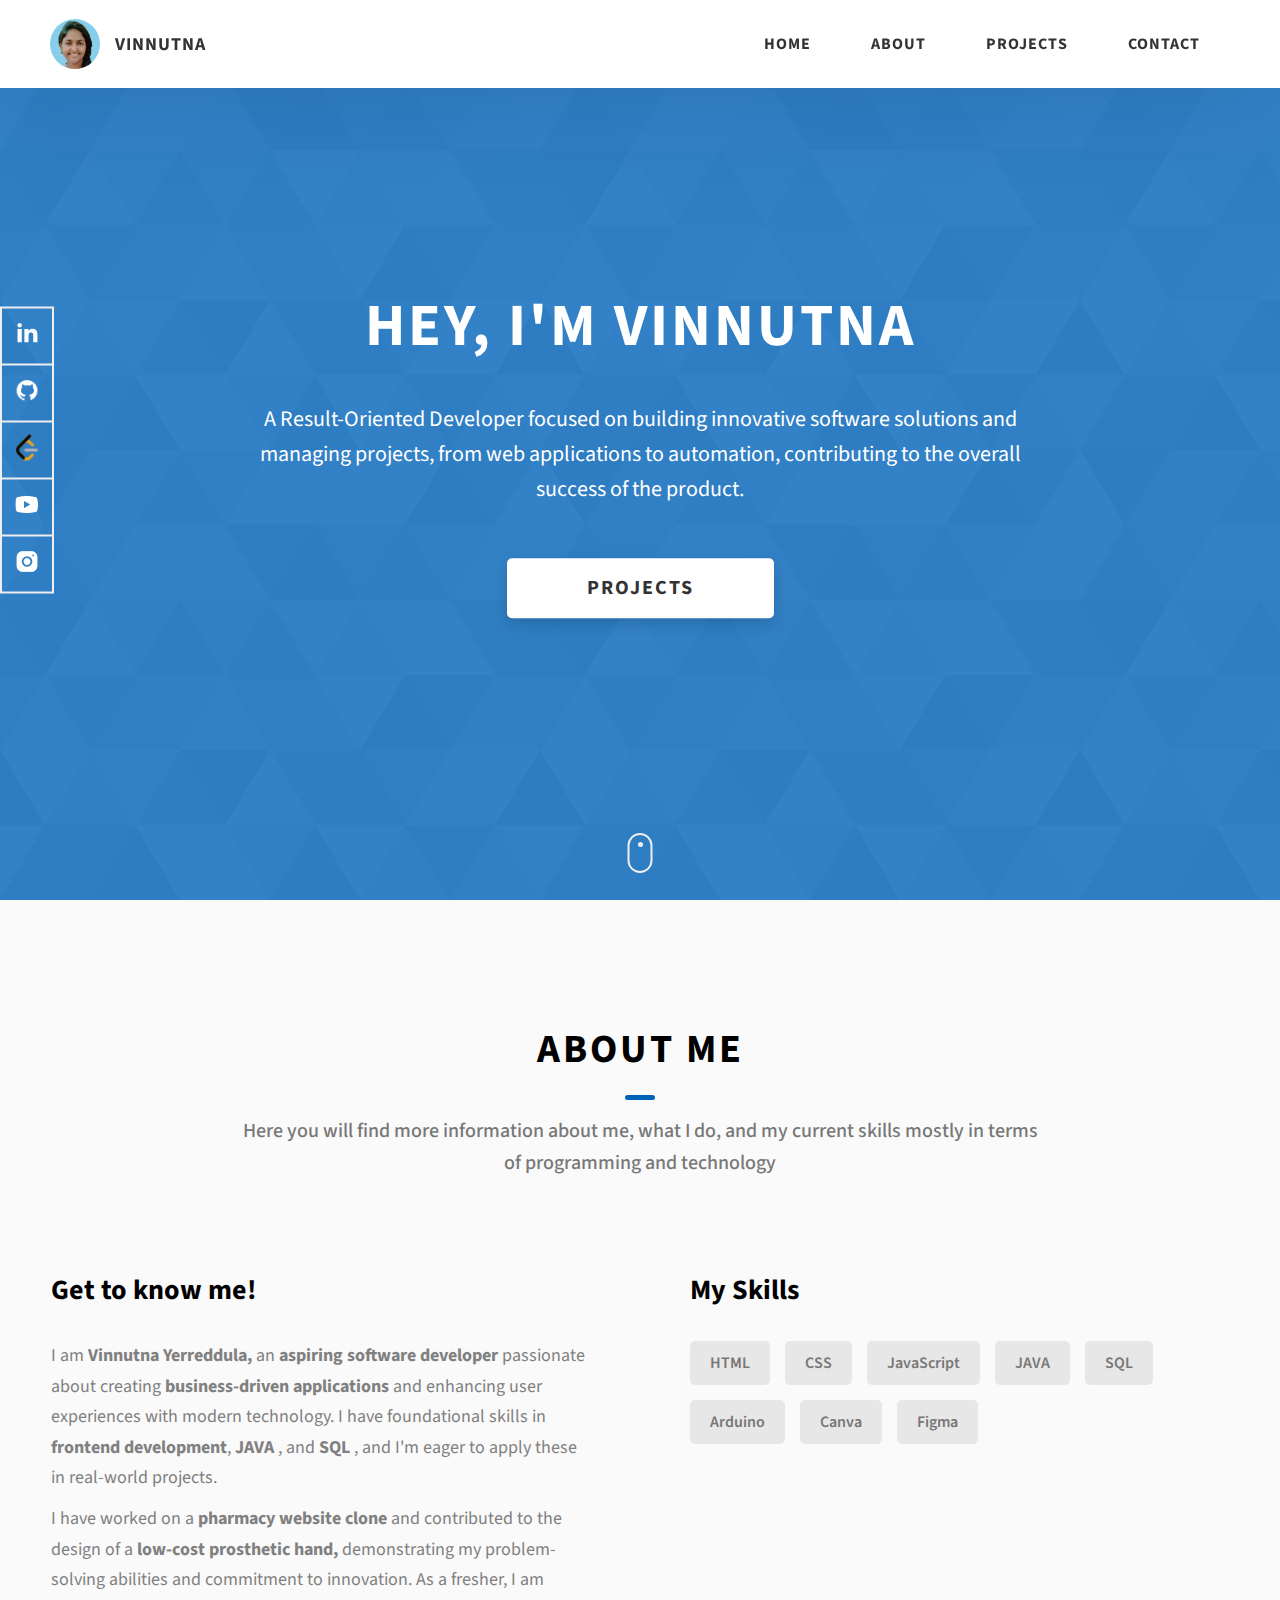
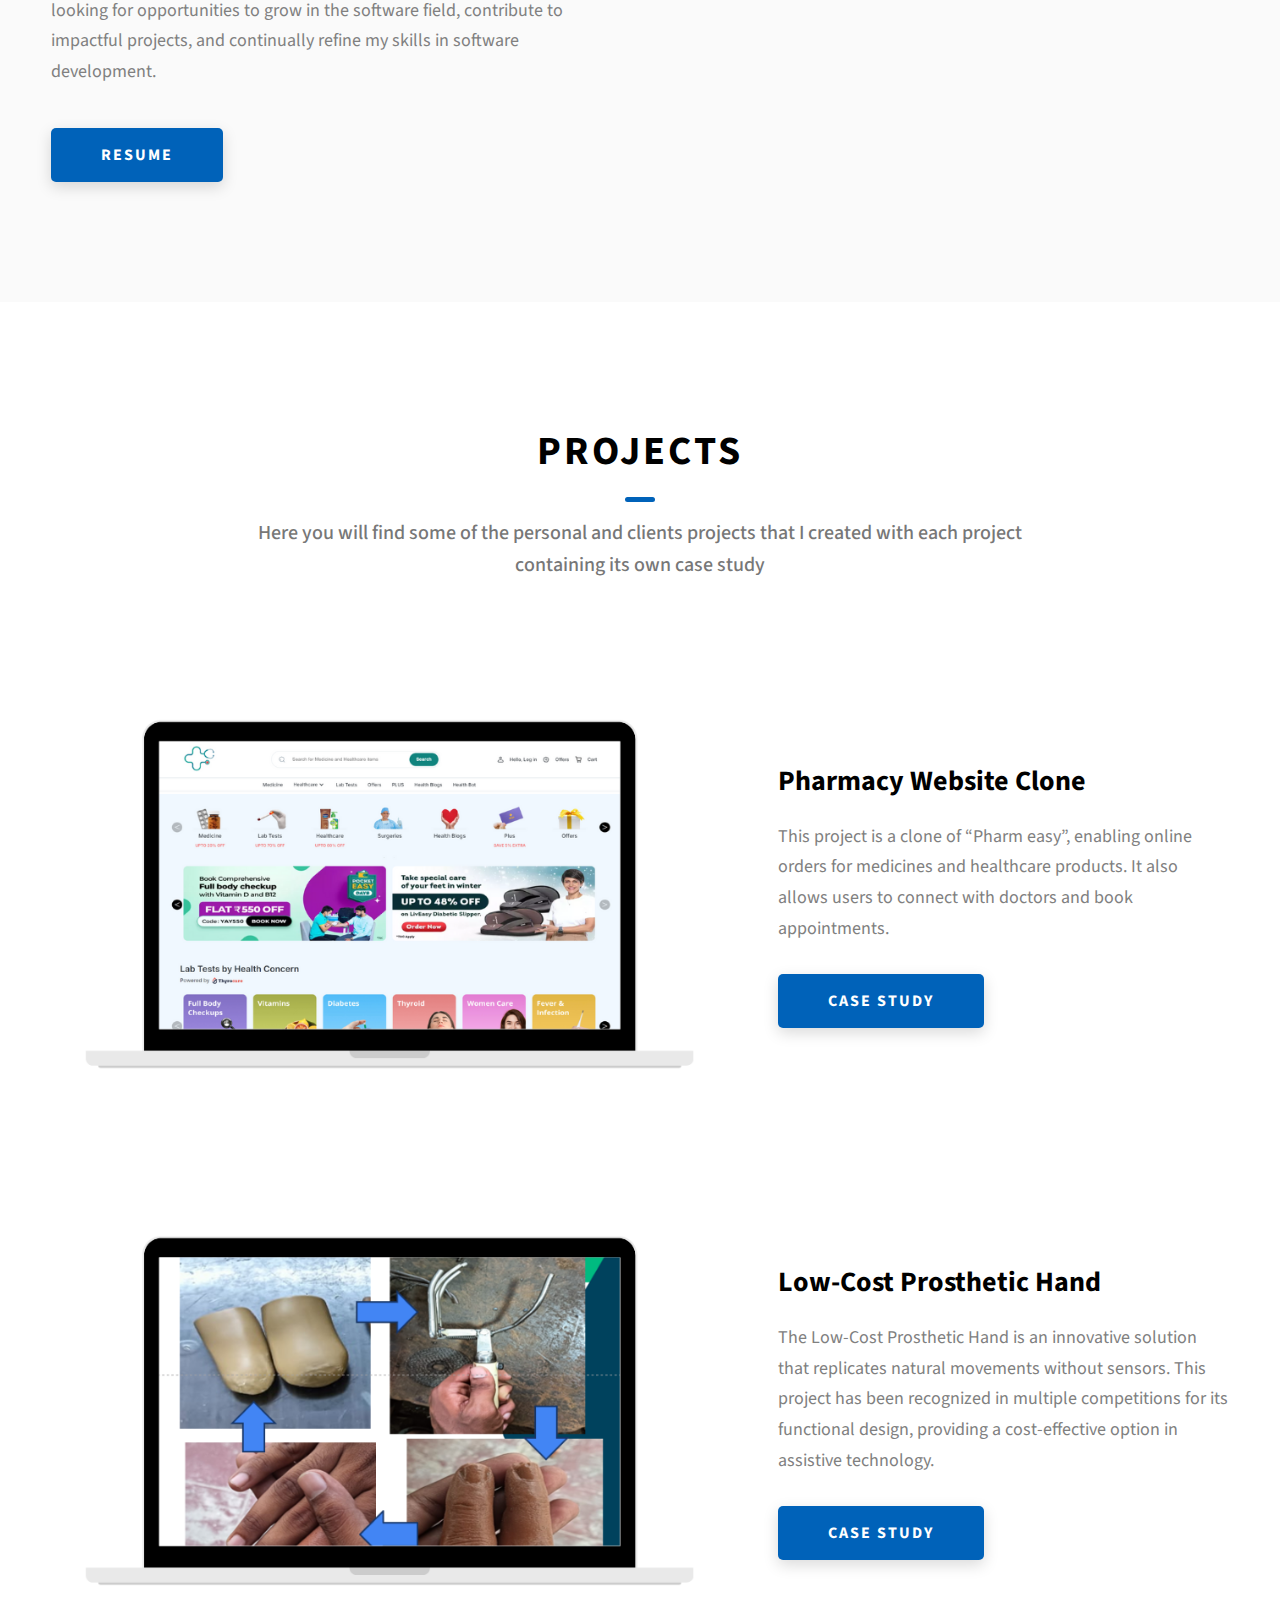
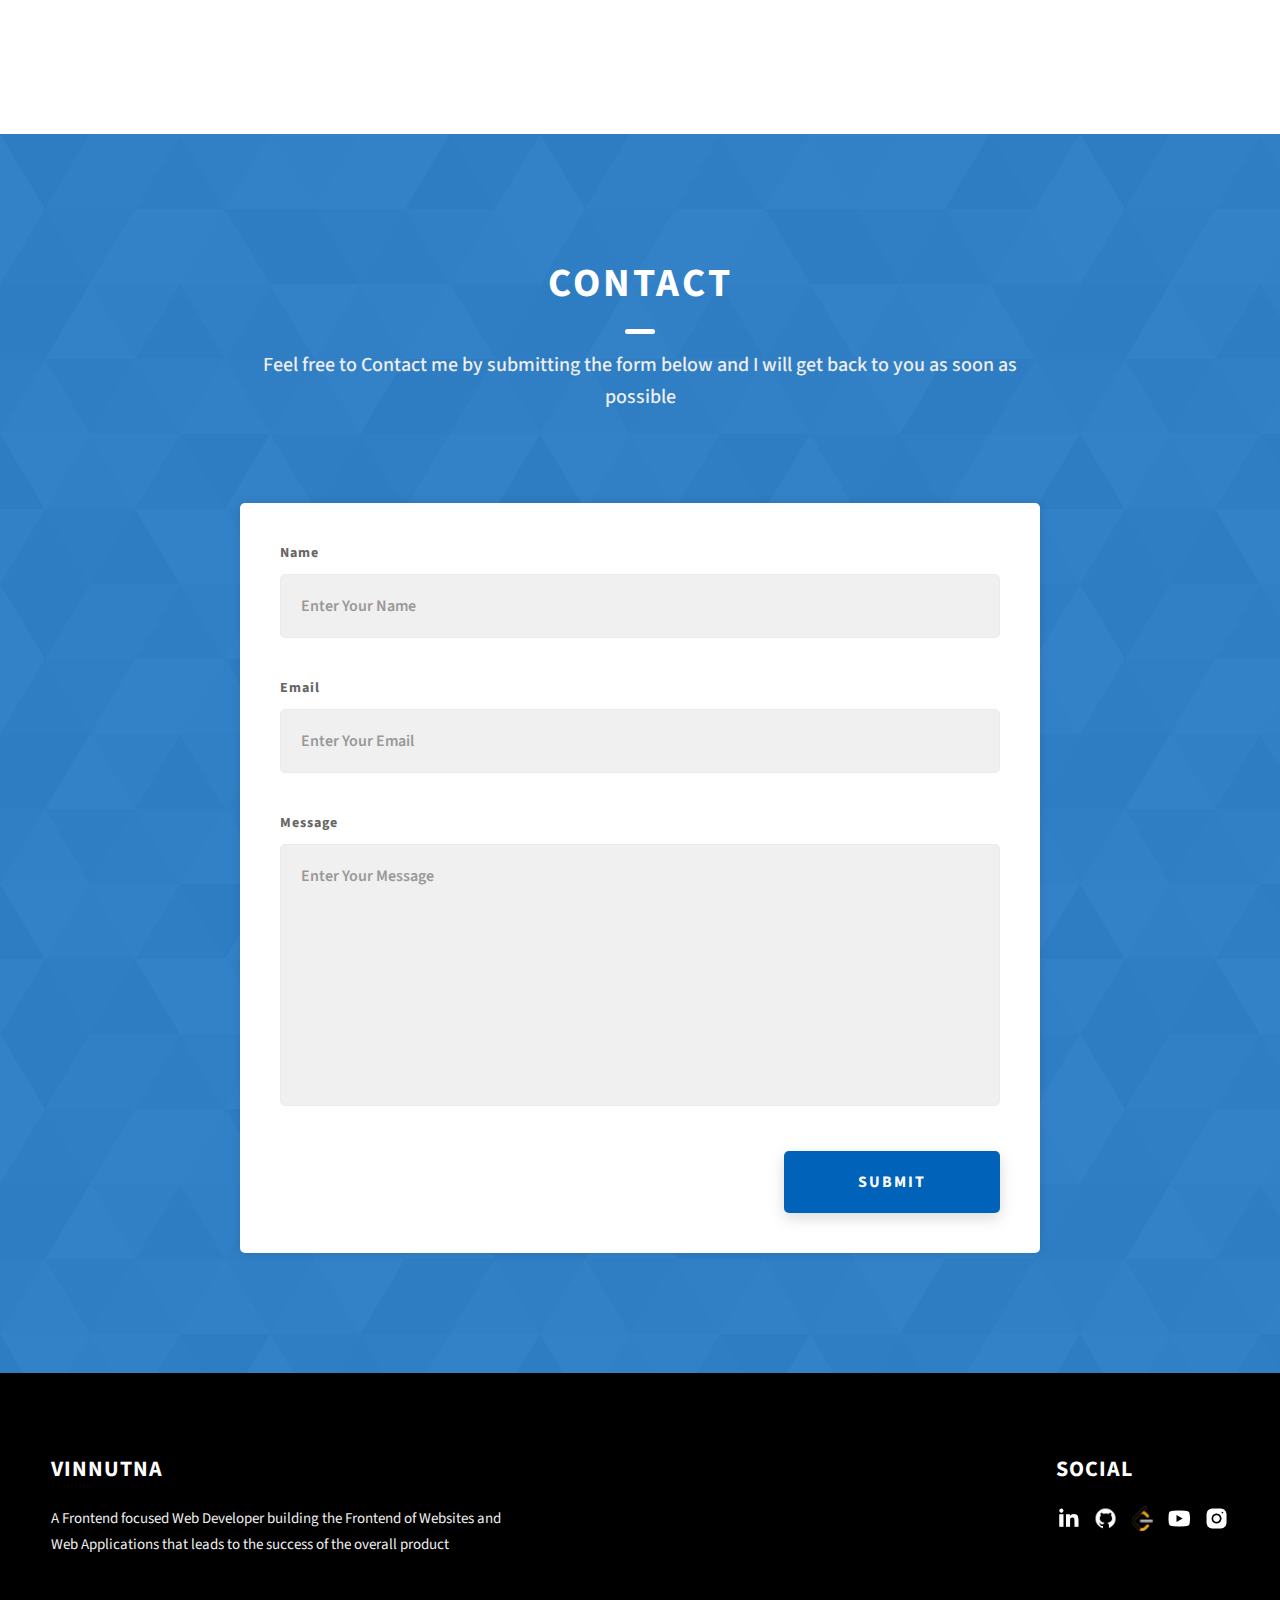
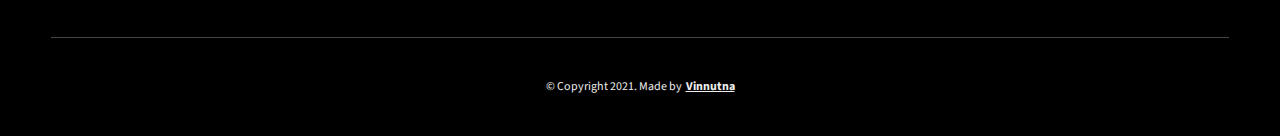
<file: index.html>
<!DOCTYPE html>
<html lang="en">
  <head>
    <meta charset="UTF-8" />
    <meta name="viewport" content="width=device-width, initial-scale=1.0" />
    <meta http-equiv="X-UA-Compatible" content="ie=edge" />
    <title>Vinnutna's Portfolio Website</title>
    <meta name="description" content="Vinnutna's Portfolio Website" />

    <link rel="stylesheet" href="css/style.css" />

    <link rel="preconnect" href="https://fonts.googleapis.com" />
    <link rel="preconnect" href="https://fonts.gstatic.com" crossorigin />
    <link
      href="https://fonts.googleapis.com/css2?family=Source+Sans+Pro:wght@400;600;700;900&display=swap"
      rel="stylesheet"
    />
  </head>
  <body>
    <header class="header">
      <div class="header__content">
        <div class="header__logo-container">
          <div class="header__logo-img-cont">
            <img
              src="./assets/png/vinni.png"
              alt="Ram Maheshwari Logo Image"
              class="header__logo-img"
            />
          </div>
          <span class="header__logo-sub">Vinnutna</span>
        </div>
        <div class="header__main">
          <ul class="header__links">
            <li class="header__link-wrapper">
              <a href="./index.html" class="header__link"> Home </a>
            </li>
            <li class="header__link-wrapper">
              <a href="./index.html#about" class="header__link">About </a>
            </li>
            <li class="header__link-wrapper">
              <a href="./index.html#projects" class="header__link">
                Projects
              </a>
            </li>
            <li class="header__link-wrapper">
              <a href="./index.html#contact" class="header__link"> Contact </a>
            </li>
          </ul>
          <div class="header__main-ham-menu-cont">
            <img
              src="./assets/svg/ham-menu.svg"
              alt="hamburger menu"
              class="header__main-ham-menu"
            />
            <img
              src="./assets/svg/ham-menu-close.svg"
              alt="hamburger menu close"
              class="header__main-ham-menu-close d-none"
            />
          </div>
        </div>
      </div>
      <div class="header__sm-menu">
        <div class="header__sm-menu-content">
          <ul class="header__sm-menu-links">
            <li class="header__sm-menu-link">
              <a href="./index.html"> Home </a>
            </li>

            <li class="header__sm-menu-link">
              <a href="./index.html#about"> About </a>
            </li>

            <li class="header__sm-menu-link">
              <a href="./index.html#projects"> Projects </a>
            </li>

            <li class="header__sm-menu-link">
              <a href="./index.html#contact"> Contact </a>
            </li>
          </ul>
        </div>
      </div>
    </header>
    <section class="home-hero">
      <div class="home-hero__content">
        <h1 class="heading-primary">Hey, I'M VINNUTNA</h1>
        <div class="home-hero__info">
          <p class="text-primary">
            A Result-Oriented Developer focused on building innovative software solutions and managing projects, from web applications to automation, contributing to the overall success of the product.
          </p>
        </div>
        <div class="home-hero__cta">
          <a href="./#projects" class="btn btn--bg">Projects</a>
        </div>
      </div>
      <div class="home-hero__socials">
        <div class="home-hero__social">
          <a href="https://www.linkedin.com/in/vinnutna-yerreddula-515b7123b/" class="home-hero__social-icon-link">
            <img
              src="./assets/png/linkedin-ico.png"
              alt="icon"
              class="home-hero__social-icon"
            />
          </a>
        </div>
        <div class="home-hero__social">
          <a href="https://github.com/vinuthnar" class="home-hero__social-icon-link">
            <img
              src="./assets/png/github-ico.png"
              alt="icon"
              class="home-hero__social-icon"
            />
          </a>
        </div>
        <div class="home-hero__social">
          <a href="https://leetcode.com/u/Vinnutna/" class="home-hero__social-icon-link">
            <img
              src="./assets/png/leet-ico.png"
              alt="icon"
              class="home-hero__social-icon"
            />
          </a>
        </div>
        <div class="home-hero__social">
          <a href="https://youtube.com/@vinuthna539?si=WDegjiGWzaHeV0Qs" class="home-hero__social-icon-link">
            <img
              src="./assets/png/yt-ico.png"
              alt="icon"
              class="home-hero__social-icon"
            />
          </a>
        </div>
        <div class="home-hero__social">
          <a
            href="#"
            class="home-hero__social-icon-link home-hero__social-icon-link--bd-none"
          >
            <img
              src="./assets/png/insta-ico.png"
              alt="icon"
              class="home-hero__social-icon"
            />
          </a>
        </div>
      </div>
      <div class="home-hero__mouse-scroll-cont">
        <div class="mouse"></div>
      </div>
    </section>
    <section id="about" class="about sec-pad">
      <div class="main-container">
        <h2 class="heading heading-sec heading-sec__mb-med">
          <span class="heading-sec__main">About Me</span>
          <span class="heading-sec__sub">
            Here you will find more information about me, what I do, and my current skills mostly in terms of programming and technology
          </span>
        </h2>
        <div class="about__content">
          <div class="about__content-main">
            <h3 class="about__content-title">Get to know me!</h3>
            <div class="about__content-details">
              <p class="about__content-details-para">
                I am
                <strong>Vinnutna Yerreddula,</strong>
                 an <strong> aspiring software developer </strong> passionate about creating
                <strong> business-driven applications </strong>
                and enhancing user experiences with modern technology. I have foundational skills in <b>frontend development</b>,  <strong>JAVA </strong>, and <strong> SQL </strong>, and I'm eager to apply these in real-world projects.
              </p>
              <p class="about__content-details-para">
                I have worked on a <strong> pharmacy website clone </strong>and contributed to the design of a <strong> low-cost prosthetic hand, </strong>demonstrating my problem-solving abilities and commitment to innovation.
                As a fresher, I am looking for opportunities to grow in the software field, contribute to impactful projects, and continually refine my skills in software development.
              </p>
            </div>
            <a "https://drive.google.com/file/d/18vY0zPxcoKPmP91FByx7_Ui51n5oYKW_/view?usp=drive_link" class="btn btn--med btn--theme dynamicBgClr"
              >Resume</a
            >
          </div>
          <div class="about__content-skills">
            <h3 class="about__content-title">My Skills</h3>
            <div class="skills">
              <div class="skills__skill">HTML</div>
              <div class="skills__skill">CSS</div>
              <div class="skills__skill">JavaScript</div>
              <div class="skills__skill">JAVA</div>
              <div class="skills__skill">SQL</div>
              <div class="skills__skill">Arduino</div>
              <div class="skills__skill">Canva</div>
              <div class="skills__skill">Figma</div>
            </div>
          </div>
        </div>
      </div>
    </section>
    <section id="projects" class="projects sec-pad">
      <div class="main-container">
        <h2 class="heading heading-sec heading-sec__mb-bg">
          <span class="heading-sec__main">Projects</span>
          <span class="heading-sec__sub">
            Here you will find some of the personal and clients projects that I created with each project containing its own case study

          </span>
        </h2>

        <div class="projects__content">
          <div class="projects__row">
            <div class="projects__row-img-cont">
              <img
                src="./assets/png/project2.png"
                alt="Software Screenshot"
                class="projects__row-img"
                loading="lazy"
              />
            </div>
            <div class="projects__row-content">
              <h3 class="projects__row-content-title">Pharmacy Website Clone</h3>
              <p class="projects__row-content-desc">
                This project is a clone of “Pharm easy”, enabling online orders for medicines and healthcare products. It also allows users to connect with doctors and book appointments.
              </p>
              <a
                href="./project-1.html"
                class="btn btn--med btn--theme dynamicBgClr"
                target="_blank"
                >Case Study</a
              >
            </div>
          </div>
          <div class="projects__row">
            <div class="projects__row-img-cont">
              <img
                src="./assets/png/project 1.png"
                alt="Software Screenshot"
                class="projects__row-img"
                loading="lazy"
              />
            </div>
            <div class="projects__row-content">
              <h3 class="projects__row-content-title">Low-Cost Prosthetic Hand</h3>
              <p class="projects__row-content-desc">
                The Low-Cost Prosthetic Hand is an innovative solution that replicates natural movements without sensors. This project has been recognized in multiple competitions for its functional design, providing a cost-effective option in assistive technology.
              </p>
              <a
                href="./project-2.html"
                class="btn btn--med btn--theme dynamicBgClr"
                target="_blank"
                >Case Study</a
              >
            </div>
          </div>
         
        </div>
      </div>
    </section>
    <section id="contact" class="contact sec-pad dynamicBg">
      <div class="main-container">
        <h2 class="heading heading-sec heading-sec__mb-med">
          <span class="heading-sec__main heading-sec__main--lt">Contact</span>
          <span class="heading-sec__sub heading-sec__sub--lt">
            Feel free to Contact me by submitting the form below and I will get back to you as soon as possible
          </span>
        </h2>
        <div class="contact__form-container">
          <form action="vinuthnareddy124@gmail.com" class="contact__form">
            <div class="contact__form-field">
              <label class="contact__form-label" for="name">Name</label>
              <input
                required
                placeholder="Enter Your Name"
                type="text"
                class="contact__form-input"
                name="name"
                id="name"
              />
            </div>
            <div class="contact__form-field">
              <label class="contact__form-label" for="email">Email</label>
              <input
                required
                placeholder="Enter Your Email"
                type="text"
                class="contact__form-input"
                name="email"
                id="email"
              />
            </div>
            <div class="contact__form-field">
              <label class="contact__form-label" for="message">Message</label>
              <textarea
                required
                cols="30"
                rows="10"
                class="contact__form-input"
                placeholder="Enter Your Message"
                name="message"
                id="message"
              ></textarea>
            </div>
            <button type="submit" class="btn btn--theme contact__btn">
              Submit
            </button>
          </form>
        </div>
      </div>
    </section>
    <footer class="main-footer">
      <div class="main-container">
        <div class="main-footer__upper">
          <div class="main-footer__row main-footer__row-1">
            <h2 class="heading heading-sm main-footer__heading-sm">
              <span>Social</span>
            </h2>
            <div class="main-footer__social-cont">
              <a target="_blank" rel="noreferrer" href="https://www.linkedin.com/in/vinnutna-yerreddula-515b7123b/">
                <img
                  class="main-footer__icon"
                  src="./assets/png/linkedin-ico.png"
                  alt="icon"
                />
              </a>
              <a target="_blank" rel="noreferrer" href="https://github.com/vinuthnar">
                <img
                  class="main-footer__icon"
                  src="./assets/png/github-ico.png"
                  alt="icon"
                />
              </a>
              <a target="_blank" rel="noreferrer" href="https://leetcode.com/u/Vinnutna/">
                <img
                  class="main-footer__icon"
                  src="./assets/png/leet-ico.png"
                  alt="icon"
                />
              </a>
              <a target="_blank" rel="noreferrer" href="https://youtube.com/@vinuthna539?si=29sV6sRy5FsJjEfn">
                <img
                  class="main-footer__icon"
                  src="./assets/png/yt-ico.png"
                  alt="icon"
                />
              </a>
              <a target="_blank" rel="noreferrer" href="#">
                <img
                  class="main-footer__icon main-footer__icon--mr-none"
                  src="./assets/png/insta-ico.png"
                  alt="icon"
                />
              </a>
            </div>
          </div>
          <div class="main-footer__row main-footer__row-2">
            <h4 class="heading heading-sm text-lt">Vinnutna</h4>
            <p class="main-footer__short-desc">
              A Frontend focused Web Developer building the Frontend of Websites and Web Applications that leads to the success of the overall product
            </p>
          </div>
        </div>

        <!-- If you give me some credit or shoutout here by linking to my website, then it will be a big thing for me and will help me a lot :) -->
        <div class="main-footer__lower">
          &copy; Copyright 2021. Made by
          <a rel="noreferrer" target="_blank" href="#"
            >Vinnutna</a
          >
        </div>
      </div>
    </footer>

    <script src="./index.js"></script>
  </body>
</html>
</file>
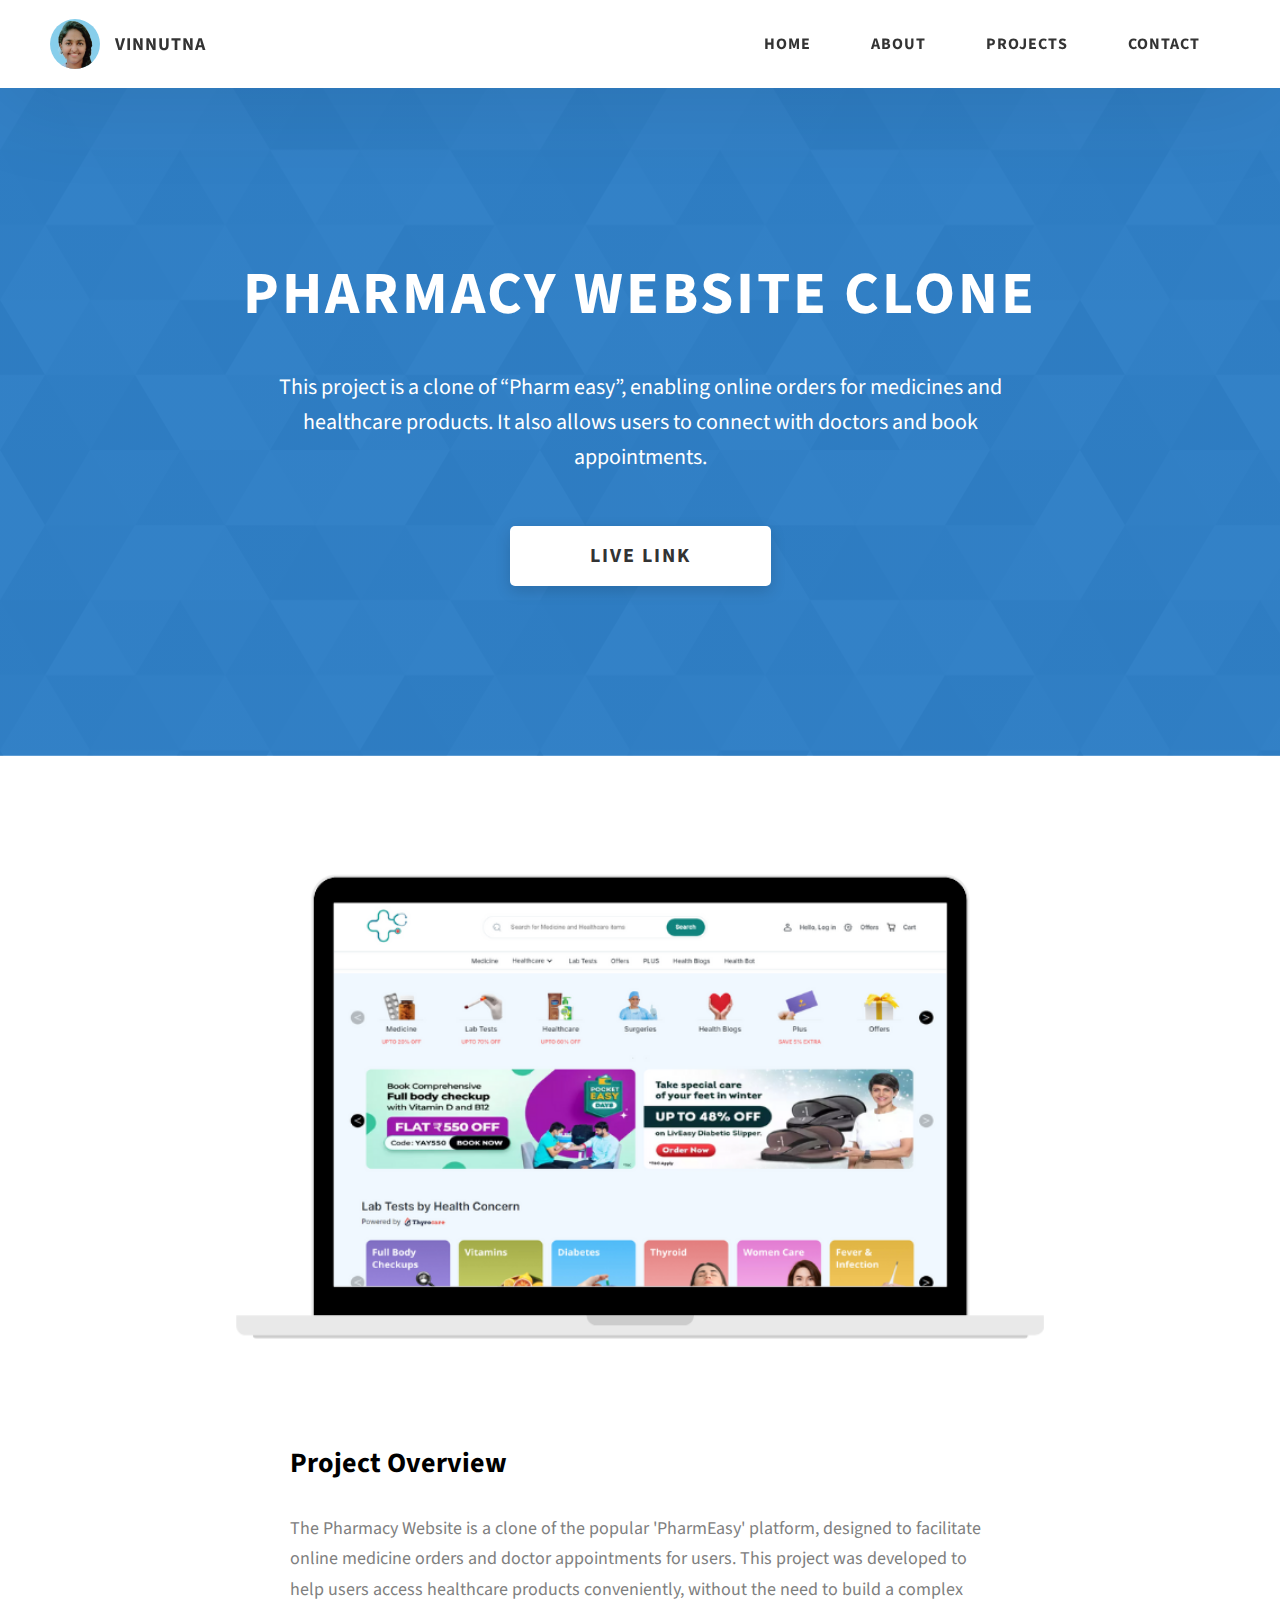
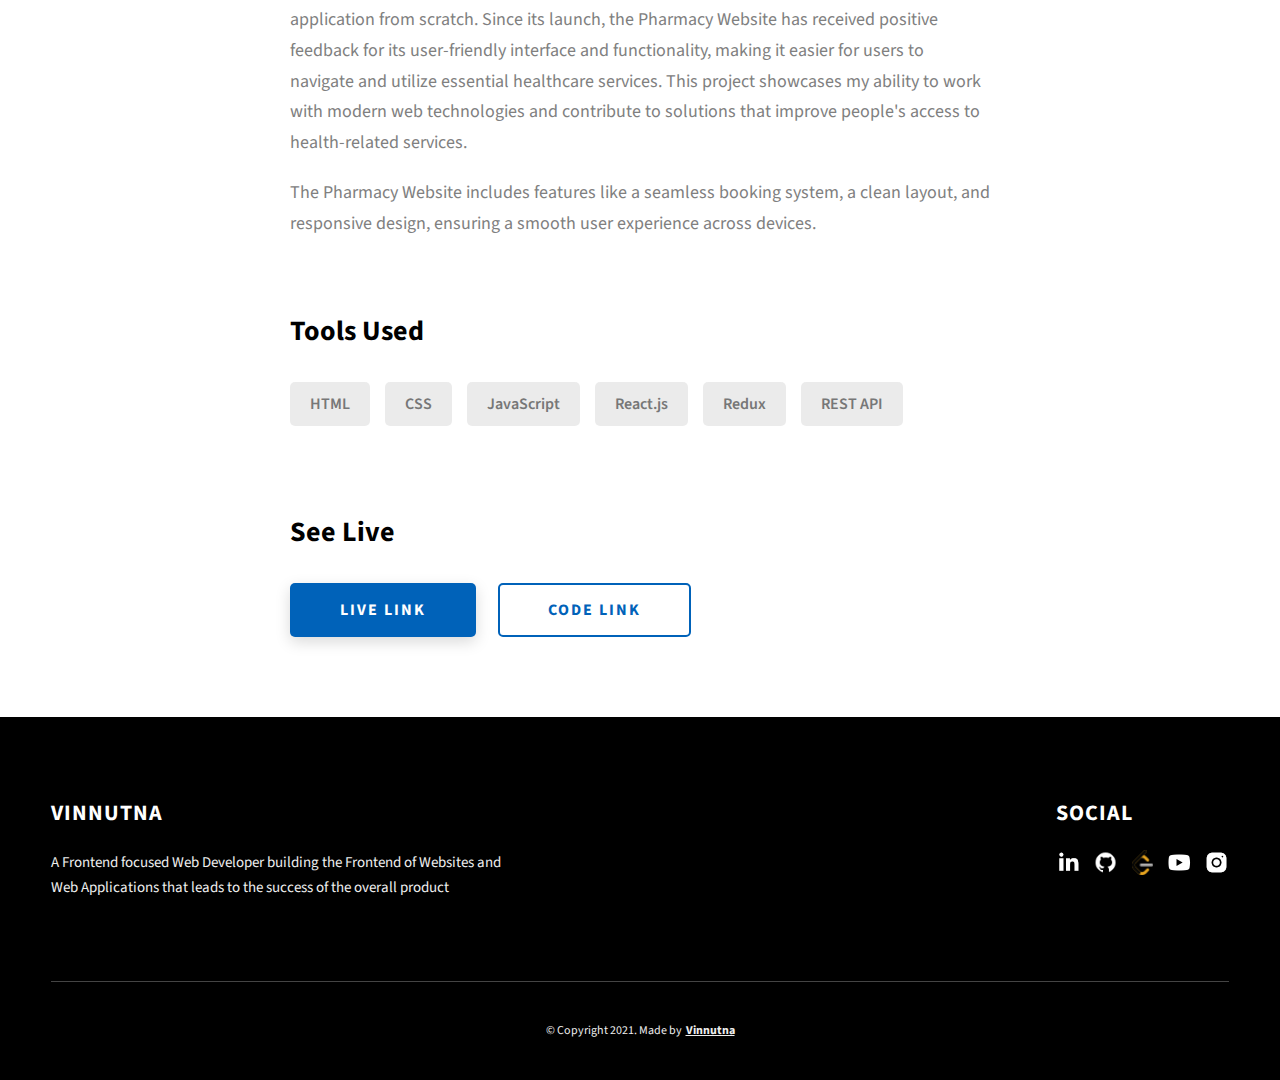
<file: project-1.html>
<!DOCTYPE html>
<html lang="en">
  <head>
    <meta charset="UTF-8" />
    <meta name="viewport" content="width=device-width, initial-scale=1.0" />
    <meta http-equiv="X-UA-Compatible" content="ie=edge" />
    <title>Case Study of Project 1</title>
    <meta name="description" content="Case study page of Project" />

    <link rel="stylesheet" href="css/style.css" />

    <link rel="preconnect" href="https://fonts.googleapis.com" />
    <link rel="preconnect" href="https://fonts.gstatic.com" crossorigin />
    <link
      href="https://fonts.googleapis.com/css2?family=Source+Sans+Pro:wght@400;600;700;900&display=swap"
      rel="stylesheet"
    />
  </head>
  <body>
    <header class="header">
      <div class="header__content">
        <div class="header__logo-container">
          <div class="header__logo-img-cont">
            <img
              src="./assets/png/vinni.png"
              alt="Vinnutna Logo Image"
              class="header__logo-img"
            />
          </div>
          <span class="header__logo-sub">Vinnutna</span>
        </div>
        <div class="header__main">
          <ul class="header__links">
            <li class="header__link-wrapper">
              <a href="./index.html" class="header__link"> Home </a>
            </li>
            <li class="header__link-wrapper">
              <a href="./index.html#about" class="header__link">About </a>
            </li>
            <li class="header__link-wrapper">
              <a href="./index.html#projects" class="header__link">
                Projects
              </a>
            </li>
            <li class="header__link-wrapper">
              <a href="./index.html#contact" class="header__link"> Contact </a>
            </li>
          </ul>
          <div class="header__main-ham-menu-cont">
            <img
              src="./assets/svg/ham-menu.svg"
              alt="hamburger menu"
              class="header__main-ham-menu"
            />
            <img
              src="./assets/svg/ham-menu-close.svg"
              alt="hamburger menu close"
              class="header__main-ham-menu-close d-none"
            />
          </div>
        </div>
      </div>
      <div class="header__sm-menu">
        <div class="header__sm-menu-content">
          <ul class="header__sm-menu-links">
            <li class="header__sm-menu-link">
              <a href="./index.html"> Home </a>
            </li>

            <li class="header__sm-menu-link">
              <a href="./index.html#about"> About </a>
            </li>

            <li class="header__sm-menu-link">
              <a href="./index.html#projects"> Projects </a>
            </li>

            <li class="header__sm-menu-link">
              <a href="./index.html#contact"> Contact </a>
            </li>
          </ul>
        </div>
      </div>
    </header>
    <section class="project-cs-hero">
      <div class="project-cs-hero__content">
        <h1 class="heading-primary">Pharmacy Website Clone</h1>
        <div class="project-cs-hero__info">
          <p class="text-primary">
            This project is a clone of “Pharm easy”, enabling online orders for medicines and healthcare products. It also allows users to connect with doctors and book appointments.
          </p>
        </div>
        <div class="project-cs-hero__cta">
          <a href="https://vinuthnar.github.io/" class="btn btn--bg" target="_blank">Live Link</a>
        </div>
      </div>
    </section>
    <section class="project-details">
      <div class="main-container">
        <div class="project-details__content">
          <div class="project-details__showcase-img-cont">
            <img
              src="./assets/png/project2.png"
              alt="Project Image"
              class="project-details__showcase-img"
            />
          </div>
          <div class="project-details__content-main">
            <div class="project-details__desc">
              <h3 class="project-details__content-title">Project Overview</h3>
              <p class="project-details__desc-para">
                The Pharmacy Website is a clone of the popular 'PharmEasy' platform, designed to facilitate online medicine orders and doctor appointments for users. This project was developed to help users access healthcare products conveniently, without the need to build a complex application from scratch.

Since its launch, the Pharmacy Website has received positive feedback for its user-friendly interface and functionality, making it easier for users to navigate and utilize essential healthcare services. This project showcases my ability to work with modern web technologies and contribute to solutions that improve people's access to health-related services.
              </p>
              <p class="project-details__desc-para">
                The Pharmacy Website includes features like a seamless booking system, a clean layout, and responsive design, ensuring a smooth user experience across devices.
              </p>
            </div>
            <div class="project-details__tools-used">
              <h3 class="project-details__content-title">Tools Used</h3>
              <div class="skills">
                <div class="skills__skill">HTML</div>
                <div class="skills__skill">CSS</div>
                <div class="skills__skill">JavaScript</div>
                <div class="skills__skill">React.js</div>
                <div class="skills__skill">Redux</div>
                <div class="skills__skill">REST API</div>
              </div>
            </div>
            <div class="project-details__links">
              <h3 class="project-details__content-title">See Live</h3>
              <a
                href="https://vinuthnar.github.io/"
                class="btn btn--med btn--theme project-details__links-btn"
                target="_blank"
                >Live Link</a
              >
              <a
                href="https://github.com/vinuthnar/vinuthnar.github.io.git"
                class="btn btn--med btn--theme-inv project-details__links-btn"
                target="_blank"
                >Code Link</a
              >
            </div>
          </div>
        </div>
      </div>
    </section>
    <footer class="main-footer">
      <div class="main-container">
        <div class="main-footer__upper">
          <div class="main-footer__row main-footer__row-1">
            <h2 class="heading heading-sm main-footer__heading-sm">
              <span>Social</span>
            </h2>
            <div class="main-footer__social-cont">
              <a target="_blank" rel="noreferrer" href="https://www.linkedin.com/in/vinnutna-yerreddula-515b7123b/">
                <img
                  class="main-footer__icon"
                  src="./assets/png/linkedin-ico.png"
                  alt="icon"
                />
              </a>
              <a target="_blank" rel="noreferrer" href="https://github.com/vinuthnar">
                <img
                  class="main-footer__icon"
                  src="./assets/png/github-ico.png"
                  alt="icon"
                />
              </a>
              <a target="_blank" rel="noreferrer" href="https://leetcode.com/u/Vinnutna/">
                <img
                  class="main-footer__icon"
                  src="./assets/png/leet-ico.png"
                  alt="icon"
                />
              </a>
              <a target="_blank" rel="noreferrer" href="https://youtube.com/@vinuthna539?si=29sV6sRy5FsJjEfn">
                <img
                  class="main-footer__icon"
                  src="./assets/png/yt-ico.png"
                  alt="icon"
                />
              </a>
              <a target="_blank" rel="noreferrer" href="#">
                <img
                  class="main-footer__icon main-footer__icon--mr-none"
                  src="./assets/png/insta-ico.png"
                  alt="icon"
                />
              </a>
            </div>
          </div>
          <div class="main-footer__row main-footer__row-2">
            <h4 class="heading heading-sm text-lt">Vinnutna</h4>
            <p class="main-footer__short-desc">
              A Frontend focused Web Developer building the Frontend of Websites and Web Applications that leads to the success of the overall product
            </p>
          </div>
        </div>

        <!-- If you give me some credit or shoutout here by linking to my website, then it will be a big thing for me and will help me a lot :) -->
        <div class="main-footer__lower">
          &copy; Copyright 2021. Made by
          <a rel="noreferrer" target="_blank" href="#"
            >Vinnutna</a
          >
        </div>
      </div>
    </footer>

    <script src="./index.js"></script>
  </body>
</html>
</file>
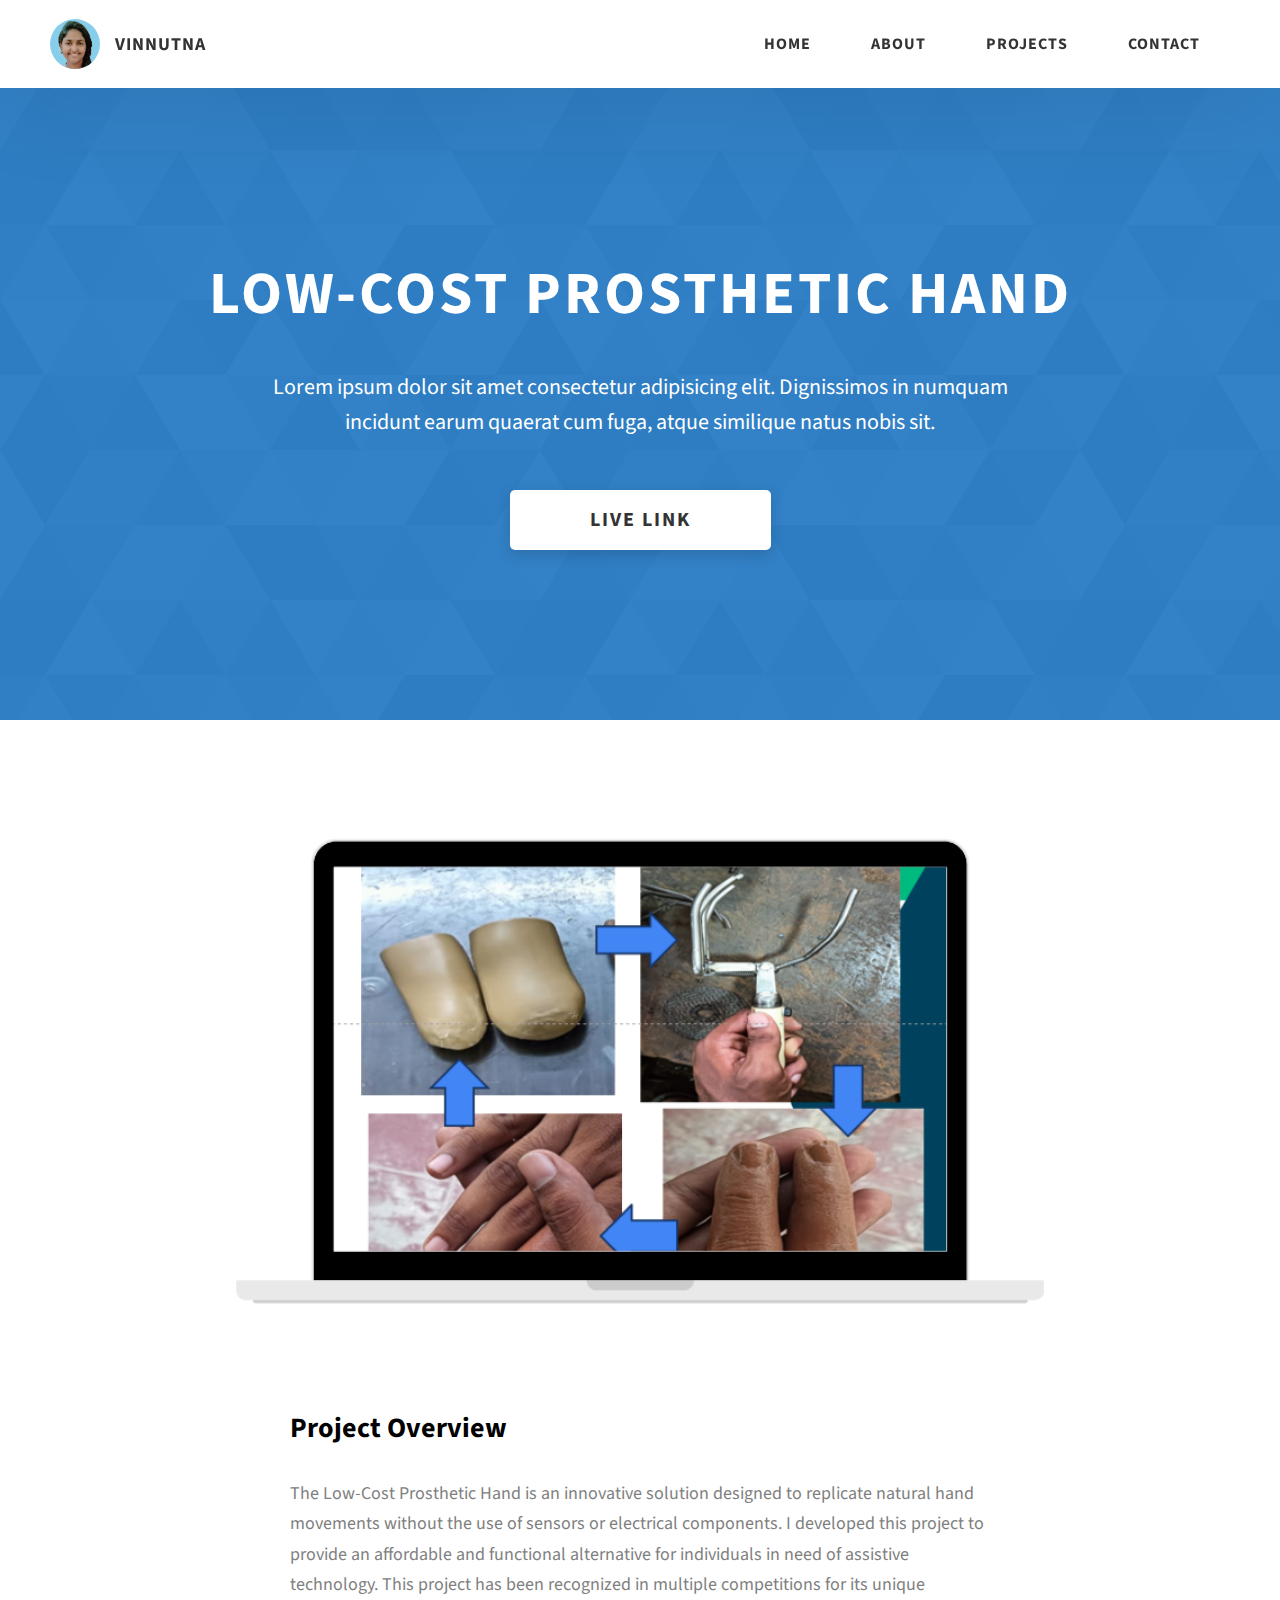
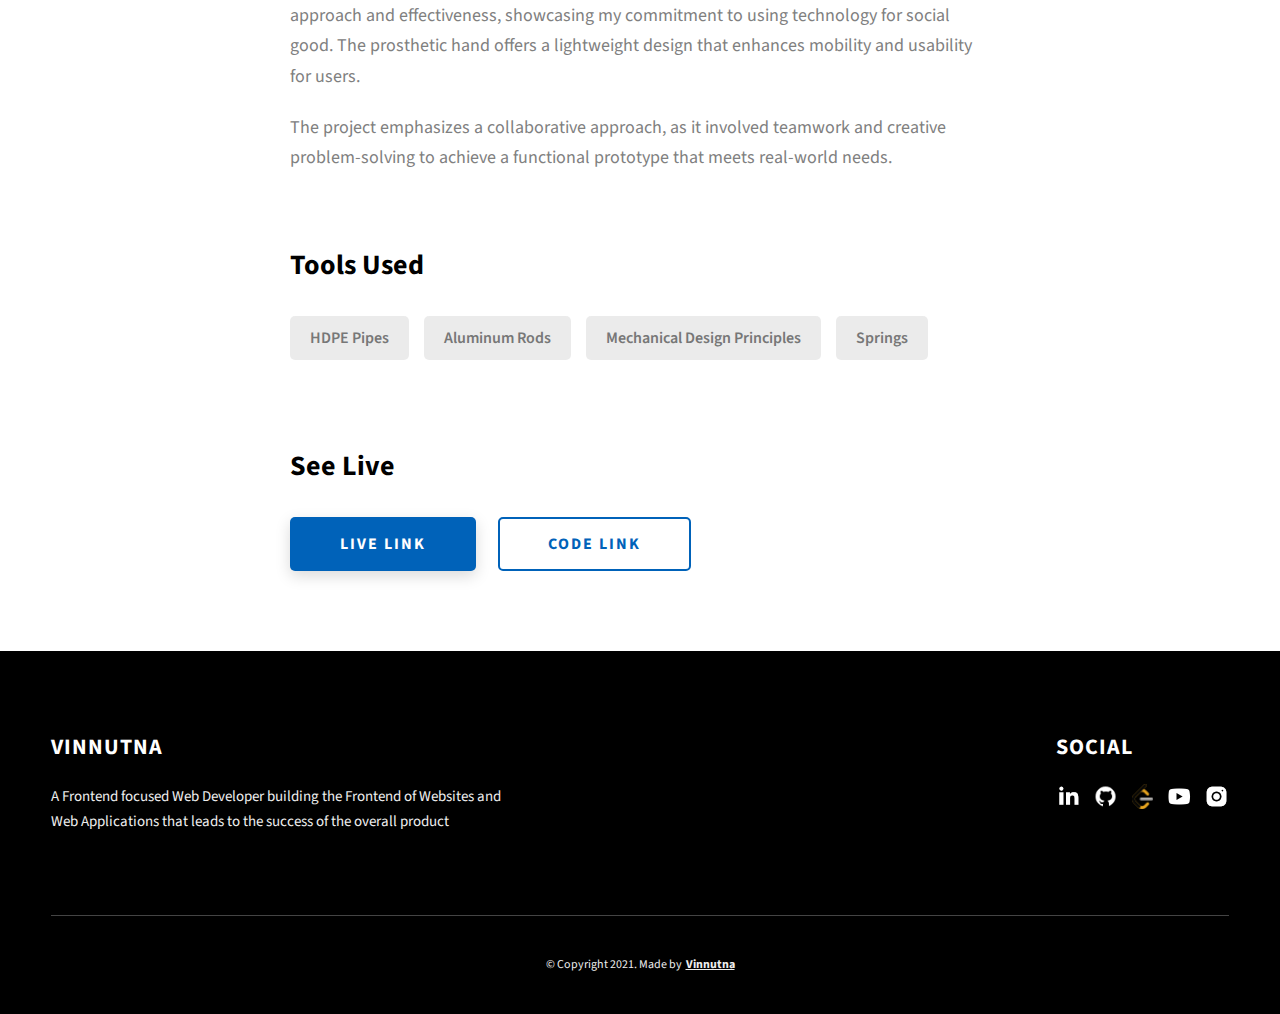
<file: project-2.html>
<!DOCTYPE html>
<html lang="en">
  <head>
    <meta charset="UTF-8" />
    <meta name="viewport" content="width=device-width, initial-scale=1.0" />
    <meta http-equiv="X-UA-Compatible" content="ie=edge" />
    <title>Case Study of Project 2</title>
    <meta name="description" content="Case study page of Project" />

    <link rel="stylesheet" href="css/style.css" />

    <link rel="preconnect" href="https://fonts.googleapis.com" />
    <link rel="preconnect" href="https://fonts.gstatic.com" crossorigin />
    <link
      href="https://fonts.googleapis.com/css2?family=Source+Sans+Pro:wght@400;600;700;900&display=swap"
      rel="stylesheet"
    />
  </head>
  <body>
    <header class="header">
      <div class="header__content">
        <div class="header__logo-container">
          <div class="header__logo-img-cont">
            <img
              src="./assets/png/vinni.png"
              alt="Vinnutna Logo Image"
              class="header__logo-img"
            />
          </div>
          <span class="header__logo-sub">Vinnutna</span>
        </div>
        <div class="header__main">
          <ul class="header__links">
            <li class="header__link-wrapper">
              <a href="./index.html" class="header__link"> Home </a>
            </li>
            <li class="header__link-wrapper">
              <a href="./index.html#about" class="header__link">About </a>
            </li>
            <li class="header__link-wrapper">
              <a href="./index.html#projects" class="header__link">
                Projects
              </a>
            </li>
            <li class="header__link-wrapper">
              <a href="./index.html#contact" class="header__link"> Contact </a>
            </li>
          </ul>
          <div class="header__main-ham-menu-cont">
            <img
              src="./assets/svg/ham-menu.svg"
              alt="hamburger menu"
              class="header__main-ham-menu"
            />
            <img
              src="./assets/svg/ham-menu-close.svg"
              alt="hamburger menu close"
              class="header__main-ham-menu-close d-none"
            />
          </div>
        </div>
      </div>
      <div class="header__sm-menu">
        <div class="header__sm-menu-content">
          <ul class="header__sm-menu-links">
            <li class="header__sm-menu-link">
              <a href="./index.html"> Home </a>
            </li>

            <li class="header__sm-menu-link">
              <a href="./index.html#about"> About </a>
            </li>

            <li class="header__sm-menu-link">
              <a href="./index.html#projects"> Projects </a>
            </li>

            <li class="header__sm-menu-link">
              <a href="./index.html#contact"> Contact </a>
            </li>
          </ul>
        </div>
      </div>
    </header>
    <section class="project-cs-hero">
      <div class="project-cs-hero__content">
        <h1 class="heading-primary">Low-Cost Prosthetic Hand</h1>
        <div class="project-cs-hero__info">
          <p class="text-primary">
            Lorem ipsum dolor sit amet consectetur adipisicing elit. Dignissimos
            in numquam incidunt earum quaerat cum fuga, atque similique natus
            nobis sit.
          </p>
        </div>
        <div class="project-cs-hero__cta">
          <a href="#" class="btn btn--bg" target="_blank">Live Link</a>
        </div>
      </div>
    </section>
    <section class="project-details">
      <div class="main-container">
        <div class="project-details__content">
          <div class="project-details__showcase-img-cont">
            <img
              src="./assets/png/project 1.png"
              alt="Project Image"
              class="project-details__showcase-img"
            />
          </div>
          <div class="project-details__content-main">
            <div class="project-details__desc">
              <h3 class="project-details__content-title">Project Overview</h3>
              <p class="project-details__desc-para">
                The Low-Cost Prosthetic Hand is an innovative solution designed to replicate natural hand movements without the use of sensors or electrical components. I developed this project to provide an affordable and functional alternative for individuals in need of assistive technology.

This project has been recognized in multiple competitions for its unique approach and effectiveness, showcasing my commitment to using technology for social good. The prosthetic hand offers a lightweight design that enhances mobility and usability for users.
              </p>
              <p class="project-details__desc-para">
                The project emphasizes a collaborative approach, as it involved teamwork and creative problem-solving to achieve a functional prototype that meets real-world needs.
              </p>
            </div>
            <div class="project-details__tools-used">
              <h3 class="project-details__content-title">Tools Used</h3>
              <div class="skills">
                <div class="skills__skill">HDPE Pipes</div>
                <div class="skills__skill">Aluminum Rods </div>
                <div class="skills__skill">Mechanical Design Principles</div>
                <div class="skills__skill">Springs</div>
              </div>
            </div>
            <div class="project-details__links">
              <h3 class="project-details__content-title">See Live</h3>
              <a
                href="#"
                class="btn btn--med btn--theme project-details__links-btn"
                target="_blank"
                >Live Link</a
              >
              <a
                href="#"
                class="btn btn--med btn--theme-inv project-details__links-btn"
                target="_blank"
                >Code Link</a
              >
            </div>
          </div>
        </div>
      </div>
    </section>
    <footer class="main-footer">
      <div class="main-container">
        <div class="main-footer__upper">
          <div class="main-footer__row main-footer__row-1">
            <h2 class="heading heading-sm main-footer__heading-sm">
              <span>Social</span>
            </h2>
            <div class="main-footer__social-cont">
              <a target="_blank" rel="noreferrer" href="https://www.linkedin.com/in/vinnutna-yerreddula-515b7123b/">
                <img
                  class="main-footer__icon"
                  src="./assets/png/linkedin-ico.png"
                  alt="icon"
                />
              </a>
              <a target="_blank" rel="noreferrer" href="https://github.com/vinuthnar">
                <img
                  class="main-footer__icon"
                  src="./assets/png/github-ico.png"
                  alt="icon"
                />
              </a>
              <a target="_blank" rel="noreferrer" href="https://leetcode.com/u/Vinnutna/">
                <img
                  class="main-footer__icon"
                  src="./assets/png/leet-ico.png"
                  alt="icon"
                />
              </a>
              <a target="_blank" rel="noreferrer" href="https://youtube.com/@vinuthna539?si=29sV6sRy5FsJjEfn">
                <img
                  class="main-footer__icon"
                  src="./assets/png/yt-ico.png"
                  alt="icon"
                />
              </a>
              <a target="_blank" rel="noreferrer" href="#">
                <img
                  class="main-footer__icon main-footer__icon--mr-none"
                  src="./assets/png/insta-ico.png"
                  alt="icon"
                />
              </a>
            </div>
          </div>
          <div class="main-footer__row main-footer__row-2">
            <h4 class="heading heading-sm text-lt">Vinnutna</h4>
            <p class="main-footer__short-desc">
              A Frontend focused Web Developer building the Frontend of Websites and Web Applications that leads to the success of the overall product
            </p>
          </div>
        </div>

        <!-- If you give me some credit or shoutout here by linking to my website, then it will be a big thing for me and will help me a lot :) -->
        <div class="main-footer__lower">
          &copy; Copyright 2021. Made by
          <a rel="noreferrer" target="_blank" href="#"
            >Vinnutna</a
          >
        </div>
      </div>
    </footer>

    <script src="./index.js"></script>
  </body>
</html>
</file>
<file: css/style.css>
/*
0 - 600px:      Phone
600 - 900px:    Tablet portrait
900 - 1200px:   Tablet landscape
[1200 - 1800] is where our normal styles apply
1800px + :      Big desktop
$breakpoint arguement choices:
- phone
- tab-port
- tab-land
- big-desktop

Inside media queries 1em is always 16px i.e 1em = 16px at every screen size only inside media queries
*/
*,
*::after,
*::before {
  margin: 0;
  padding: 0;
  box-sizing: inherit;
  font-family: inherit; }

html {
  font-size: 62.5%;
  scroll-behavior: smooth; }
  @media only screen and (max-width: 75em) {
    html {
      font-size: 59%; } }
  @media only screen and (max-width: 56.25em) {
    html {
      font-size: 56%; } }
  @media only screen and (min-width: 112.5em) {
    html {
      font-size: 65%; } }

body {
  box-sizing: border-box;
  position: relative;
  line-height: 1.5;
  font-family: sans-serif;
  overflow-x: hidden;
  overflow-y: scroll;
  font-family: 'Source Sans Pro', sans-serif; }

a {
  text-decoration: none;
  color: inherit; }

li {
  list-style: none; }

input:focus,
button:focus,
a:focus,
textarea:focus {
  outline: none; }

button {
  border: none;
  cursor: pointer; }

textarea {
  resize: none; }

.heading-primary {
  font-size: 6rem;
  text-transform: uppercase;
  letter-spacing: 3px;
  text-align: center; }
  @media only screen and (max-width: 37.5em) {
    .heading-primary {
      font-size: 4.5rem; } }

.heading-sec__mb-bg {
  margin-bottom: 11rem; }
  @media only screen and (max-width: 56.25em) {
    .heading-sec__mb-bg {
      margin-bottom: 8rem; } }

.heading-sec__mb-med {
  margin-bottom: 9rem; }
  @media only screen and (max-width: 56.25em) {
    .heading-sec__mb-med {
      margin-bottom: 8rem; } }

.heading-sec__main {
  display: block;
  font-size: 4rem;
  text-transform: uppercase;
  letter-spacing: 1px;
  letter-spacing: 3px;
  text-align: center;
  margin-bottom: 3.5rem;
  position: relative; }
  .heading-sec__main--lt {
    color: #fff; }
    .heading-sec__main--lt::after {
      content: '';
      background: #fff !important; }
  .heading-sec__main::after {
    content: '';
    position: absolute;
    top: calc(100% + 1.5rem);
    height: 5px;
    width: 3rem;
    background: #0062b9;
    left: 50%;
    transform: translateX(-50%);
    border-radius: 5px; }
    @media only screen and (max-width: 37.5em) {
      .heading-sec__main::after {
        top: calc(100% + 1.2rem); } }

.heading-sec__sub {
  display: block;
  text-align: center;
  color: #777;
  font-size: 2rem;
  font-weight: 500;
  max-width: 80rem;
  margin: auto;
  line-height: 1.6; }
  @media only screen and (max-width: 37.5em) {
    .heading-sec__sub {
      font-size: 1.8rem; } }
  .heading-sec__sub--lt {
    color: #eee; }

.heading-sm {
  font-size: 2.2rem;
  text-transform: uppercase;
  letter-spacing: 1px; }

.main-container {
  max-width: 120rem;
  margin: auto;
  width: 92%; }

.btn {
  background: #fff;
  color: #333;
  text-transform: uppercase;
  letter-spacing: 2px;
  display: inline-block;
  font-weight: 700;
  border-radius: 5px;
  box-shadow: 0 5px 15px 0 rgba(0, 0, 0, 0.15);
  transition: transform .3s; }
  .btn:hover {
    transform: translateY(-3px); }
  .btn--bg {
    padding: 1.5rem 8rem;
    font-size: 2rem; }
  .btn--med {
    padding: 1.5rem 5rem;
    font-size: 1.6rem; }
  .btn--theme {
    background: #0062b9;
    color: #fff; }
  .btn--theme-inv {
    color: #0062b9;
    background: #fff;
    border: 2px solid #0062b9;
    box-shadow: none;
    padding: calc(1.5rem - 2px) calc(5rem - 2px); }

.sec-pad {
  padding: 12rem 0; }
  @media only screen and (max-width: 56.25em) {
    .sec-pad {
      padding: 8rem 0; } }

.text-primary {
  color: #fff;
  font-size: 2.2rem;
  text-align: center;
  width: 100%;
  line-height: 1.6; }
  @media only screen and (max-width: 37.5em) {
    .text-primary {
      font-size: 2rem; } }

.d-none {
  display: none; }

.home-hero {
  color: #fff;
  background: linear-gradient(to right, rgba(0, 98, 185, 0.8), rgba(0, 98, 185, 0.8)), url(../../assets/svg/common-bg.svg);
  background-position: center;
  height: 100vh;
  min-height: 80rem;
  max-height: 120rem;
  position: relative; }
  @media only screen and (max-width: 37.5em) {
    .home-hero {
      height: unset;
      min-height: unset; } }
  .home-hero__socials {
    position: absolute;
    top: 50%;
    border: 2px solid #eee;
    border-left: 2px solid #eee;
    transform: translateY(-50%); }
    @media only screen and (max-width: 56.25em) {
      .home-hero__socials {
        display: none; } }
  .home-hero__mouse-scroll-cont {
    position: absolute;
    bottom: 3%;
    left: 50%;
    transform: translateX(-50%); }
    @media only screen and (max-width: 37.5em) {
      .home-hero__mouse-scroll-cont {
        display: none; } }
  .home-hero__social {
    width: 5rem; }
  .home-hero__social-icon-link {
    width: 100%;
    display: block;
    padding: 1.2rem;
    border-bottom: 2px solid #eee;
    transition: background .3s; }
    .home-hero__social-icon-link:hover {
      background: rgba(255, 255, 255, 0.1); }
    .home-hero__social-icon-link--bd-none {
      border-bottom: 0; }
  .home-hero__social-icon {
    width: 100%; }
  .home-hero__content {
    position: absolute;
    top: 50%;
    left: 50%;
    transform: translate(-50%, -50%);
    max-width: 90rem;
    width: 92%; }
    @media only screen and (max-width: 37.5em) {
      .home-hero__content {
        padding: 19rem 0 13rem 0;
        margin: auto;
        position: static;
        transform: translate(0, 0); } }
  .home-hero__info {
    margin: 3rem auto 0 auto;
    max-width: 80rem; }
  .home-hero__cta {
    margin-top: 5rem;
    text-align: center; }

.about {
  background: #fafafa; }
  .about__content {
    display: grid;
    grid-template-columns: 1fr 1fr;
    grid-gap: 10rem; }
    @media only screen and (max-width: 56.25em) {
      .about__content {
        grid-template-columns: 1fr;
        grid-gap: 8rem; } }
    .about__content-title {
      font-weight: 700;
      font-size: 2.8rem;
      margin-bottom: 3rem; }
      @media only screen and (max-width: 37.5em) {
        .about__content-title {
          font-size: 2.4rem; } }
    .about__content-details-para {
      font-size: 1.8rem;
      color: grey;
      max-width: 60rem;
      line-height: 1.7;
      margin-bottom: 1rem; }
      .about__content-details-para--hl {
        font-weight: 700;
        margin: 0 3px; }
      .about__content-details-para:last-child {
        margin-bottom: 4rem; }

.projects__row {
  display: grid;
  grid-template-columns: 1.5fr 1fr;
  grid-gap: 5rem;
  margin-bottom: 11rem; }
  @media only screen and (max-width: 56.25em) {
    .projects__row {
      grid-template-columns: 1fr;
      grid-gap: 2rem;
      margin-bottom: 8rem; } }
  @media only screen and (max-width: 56.25em) {
    .projects__row {
      text-align: center; } }
  .projects__row:last-child {
    margin-bottom: 0; }
  .projects__row-img-cont {
    overflow: hidden; }
  .projects__row-img {
    width: 100%;
    display: block;
    object-fit: cover; }
  .projects__row-content {
    padding: 2rem 0;
    display: flex;
    justify-content: center;
    flex-direction: column;
    align-items: flex-start; }
    @media only screen and (max-width: 56.25em) {
      .projects__row-content {
        align-items: center; } }
    .projects__row-content-title {
      font-weight: 700;
      font-size: 2.8rem;
      margin-bottom: 2rem; }
      @media only screen and (max-width: 37.5em) {
        .projects__row-content-title {
          font-size: 2.4rem; } }
    .projects__row-content-desc {
      font-size: 1.8rem;
      color: grey;
      max-width: 60rem;
      line-height: 1.7;
      margin-bottom: 3rem; }
      @media only screen and (max-width: 37.5em) {
        .projects__row-content-desc {
          font-size: 1.7rem; } }

.contact {
  background: linear-gradient(to right, rgba(0, 98, 185, 0.8), rgba(0, 98, 185, 0.8)), url(../../assets/svg/common-bg.svg);
  background-size: cover;
  background-position: center; }
  .contact__form-container {
    box-shadow: 0 0 10px rgba(0, 0, 0, 0.1);
    background: white;
    padding: 4rem;
    margin-top: 6rem;
    max-width: 80rem;
    text-align: right;
    width: 95%;
    border-radius: 5px;
    margin: 5rem auto 0 auto; }
    @media only screen and (max-width: 37.5em) {
      .contact__form-container {
        padding: 3rem; } }
  .contact__form-field {
    margin-bottom: 4rem; }
    @media only screen and (max-width: 37.5em) {
      .contact__form-field {
        margin-bottom: 3rem; } }
  .contact__form-label {
    color: #666;
    font-size: 1.4rem;
    letter-spacing: 1px;
    font-weight: 700;
    margin-bottom: 1rem;
    display: block;
    text-align: left; }
  .contact__form-input {
    color: #333;
    padding: 2rem;
    width: 100%;
    border: 1px solid #ebebeb;
    font-size: 1.6rem;
    letter-spacing: 0px;
    background: #f0f0f0;
    border-radius: 5px;
    font-weight: 600;
    /* Code for Modern Browsers */
    /* Code for WebKit, Blink, Edge */
    /* Code for Internet Explorer 10-11 */
    /* Code for Microsoft Edge */
    /* Code for Mozilla Firefox 4 to 18 */
    /* Code for Mozilla Firefox 19+ */ }
    .contact__form-input::placeholder {
      color: #999;
      font-weight: 600;
      font-size: 1.6rem; }
    .contact__form-input::-webkit-input-placeholder {
      color: #999;
      font-weight: 600;
      font-size: 1.6rem; }
    .contact__form-input:-ms-input-placeholder {
      color: #999;
      font-weight: 600;
      font-size: 1.6rem; }
    .contact__form-input::-ms-input-placeholder {
      color: #999;
      font-weight: 600;
      font-size: 1.6rem; }
    .contact__form-input:-moz-placeholder {
      opacity: 1;
      color: #999;
      font-weight: 600;
      font-size: 1.6rem; }
    .contact__form-input::-moz-placeholder {
      opacity: 1;
      color: #999;
      font-weight: 600;
      font-size: 1.6rem; }
  .contact__btn {
    width: 30%;
    padding: 2rem 4rem;
    font-size: 1.6rem; }
    @media only screen and (max-width: 37.5em) {
      .contact__btn {
        width: 100%; } }

.project-cs-hero {
  color: #fff;
  background: linear-gradient(to right, rgba(0, 98, 185, 0.8), rgba(0, 98, 185, 0.8)), url(../../assets/svg/common-bg.svg);
  background-size: cover;
  background-position: center;
  position: relative; }
  @media only screen and (max-width: 37.5em) {
    .project-cs-hero {
      height: unset;
      min-height: unset; } }
  .project-cs-hero__content {
    padding: 25rem 0 17rem 0;
    max-width: 90rem;
    width: 92%;
    margin: auto; }
    @media only screen and (max-width: 37.5em) {
      .project-cs-hero__content {
        padding: 19rem 0 13rem 0;
        margin: auto;
        position: static;
        transform: translate(0, 0); } }
  .project-cs-hero__info {
    margin: 3rem auto 0 auto;
    max-width: 80rem; }
  .project-cs-hero__cta {
    margin-top: 5rem;
    text-align: center; }

.project-details__content {
  padding: 8rem 0;
  max-width: 90rem;
  margin: auto; }
  .project-details__content-title {
    font-weight: 700;
    font-size: 2.8rem;
    margin-bottom: 3rem; }
    @media only screen and (max-width: 37.5em) {
      .project-details__content-title {
        font-size: 2.4rem; } }

.project-details__showcase-img-cont {
  width: 100%;
  margin-bottom: 6rem; }

.project-details__showcase-img {
  width: 100%; }

.project-details__content-main {
  width: 100%;
  max-width: 70rem;
  margin: auto; }

.project-details__desc {
  margin: 0 0 7rem 0; }
  .project-details__desc-para {
    font-size: 1.8rem;
    line-height: 1.7;
    color: grey;
    margin-bottom: 2rem; }

.project-details__tools-used {
  margin: 0 0 7rem 0; }
  .project-details__tools-used-list {
    display: flex;
    flex-wrap: wrap; }
  .project-details__tools-used-item {
    padding: 1rem 2rem;
    margin-bottom: 1.5rem;
    margin-right: 1.5rem;
    font-size: 1.6rem;
    background: rgba(153, 153, 153, 0.2);
    border-radius: 5px;
    font-weight: 600;
    color: #777; }

.project-details__links {
  margin: 0 0; }
  .project-details__links-btn {
    margin-right: 2rem; }
    @media only screen and (max-width: 37.5em) {
      .project-details__links-btn {
        margin-right: 0;
        width: 70%;
        margin-bottom: 2rem;
        text-align: center; } }
    .project-details__links-btn:last-child {
      margin: 0; }
      @media only screen and (max-width: 37.5em) {
        .project-details__links-btn:last-child {
          margin: 0; } }

.header {
  position: fixed;
  width: 100%;
  z-index: 1000;
  background: #000;
  background: #fff;
  box-shadow: 0 10px 100px rgba(0, 0, 0, 0.1); }
  .header__content {
    display: flex;
    align-items: center;
    justify-content: space-between;
    padding: 1rem 5rem; }
    @media only screen and (max-width: 56.25em) {
      .header__content {
        padding: 0 2rem; } }
  .header__logo-container {
    display: flex;
    align-items: center;
    cursor: pointer;
    color: #333;
    transition: color .3s; }
    .header__logo-container:hover {
      color: #0062b9; }
  .header__logo-img-cont {
    width: 5rem;
    height: 5rem;
    border-radius: 50px;
    overflow: hidden;
    margin-right: 1.5rem;
    background: skyblue; }
    @media only screen and (max-width: 56.25em) {
      .header__logo-img-cont {
        width: 4.5rem;
        height: 4.5rem;
        margin-right: 1.2rem; } }
  .header__logo-img {
    width: 100%;
    height: 100%;
    object-fit: cover;
    object-position: center;
    display: block; }
  .header__logo-sub {
    font-size: 1.8rem;
    text-transform: uppercase;
    font-weight: 700;
    letter-spacing: 1px; }
  .header__links {
    display: flex; }
    @media only screen and (max-width: 37.5em) {
      .header__links {
        display: none; } }
  .header__link {
    padding: 2.2rem 3rem;
    display: inline-block;
    font-size: 1.6rem;
    color: #333;
    text-transform: uppercase;
    letter-spacing: 1px;
    font-weight: 700;
    transition: color .3s; }
    .header__link:hover {
      color: #0062b9; }
    @media only screen and (max-width: 56.25em) {
      .header__link {
        padding: 3rem 1.8rem;
        font-size: 1.5rem; } }
  .header__main-ham-menu-cont {
    display: none;
    width: 3rem;
    padding: 2.2rem 0; }
    @media only screen and (max-width: 37.5em) {
      .header__main-ham-menu-cont {
        display: block; } }
  .header__main-ham-menu {
    width: 100%; }
  .header__main-ham-menu-close {
    width: 100%; }
  .header__sm-menu {
    background: #fff;
    position: absolute;
    width: 100%;
    top: 100%;
    visibility: hidden;
    opacity: 0;
    transition: all .3s;
    box-shadow: 0px 5px 5px 0px rgba(0, 0, 0, 0.1);
    -webkit-box-shadow: 0px 5px 5px 0px rgba(0, 0, 0, 0.1);
    -moz-box-shadow: 0px 5px 5px 0px rgba(0, 0, 0, 0.1); }
    .header__sm-menu--active {
      visibility: hidden;
      opacity: 0; }
      @media only screen and (max-width: 37.5em) {
        .header__sm-menu--active {
          visibility: visible;
          opacity: 1; } }
  .header__sm-menu-link a {
    display: block;
    text-decoration: none;
    padding: 2.5rem 3rem;
    font-size: 1.6rem;
    color: #333;
    text-align: right;
    border-bottom: 1px solid #eee;
    font-weight: 700;
    text-transform: uppercase;
    letter-spacing: 2px;
    transition: color .3s; }
    .header__sm-menu-link a:hover {
      color: #0062b9; }
  .header__sm-menu-link:first-child a {
    border-top: 1px solid #eee; }
  .header__sm-menu-link-last {
    border-bottom: 0; }

.main-footer {
  background: #000;
  color: #fff; }
  .main-footer__upper {
    display: flex;
    justify-content: space-between;
    padding: 8rem 0; }
    @media only screen and (max-width: 56.25em) {
      .main-footer__upper {
        padding: 6rem 0; } }
    @media only screen and (max-width: 37.5em) {
      .main-footer__upper {
        display: block; } }
  .main-footer__row-1 {
    order: 2; }
    @media only screen and (max-width: 56.25em) {
      .main-footer__row-1 {
        margin-bottom: 5rem; } }
  .main-footer__row-2 {
    width: 40%;
    order: 1;
    max-width: 50rem; }
    @media only screen and (max-width: 56.25em) {
      .main-footer__row-2 {
        width: 100%; } }
  .main-footer__short-desc {
    margin-top: 2rem;
    color: #eee;
    font-size: 1.5rem;
    line-height: 1.7; }
  .main-footer__social-cont {
    margin-top: 2rem; }
  .main-footer__icon {
    margin-right: 1rem;
    width: 2.5rem; }
    .main-footer__icon--mr-none {
      margin-right: 0; }
  .main-footer__lower {
    padding: 4rem 0;
    border-top: 1px solid #444;
    color: #eee;
    font-size: 1.2rem;
    text-align: left;
    text-align: center; }
    .main-footer__lower a {
      text-decoration: underline;
      font-weight: bold;
      margin-left: 2px; }
    @media only screen and (max-width: 56.25em) {
      .main-footer__lower {
        padding: 3.5rem 0; } }

.skills {
  display: flex;
  flex-wrap: wrap; }
  .skills__skill {
    padding: 1rem 2rem;
    margin-bottom: 1.5rem;
    margin-right: 1.5rem;
    font-size: 1.6rem;
    background: rgba(153, 153, 153, 0.2);
    border-radius: 5px;
    font-weight: 600;
    color: #777; }

.mouse {
  width: 25px;
  height: 40px;
  border: 2px solid #eee;
  border-radius: 60px;
  position: relative;
  overflow: hidden; }
  .mouse::before {
    content: '';
    width: 5px;
    height: 5px;
    position: absolute;
    top: 7px;
    left: 50%;
    transform: translateX(-50%);
    background-color: #eee;
    border-radius: 50%;
    opacity: 1;
    animation: wheel 1.3s infinite;
    -webkit-animation: wheel 1.3s infinite; }

@keyframes wheel {
  to {
    opacity: 0;
    top: 27px; } }

@-webkit-keyframes wheel {
  to {
    opacity: 0;
    top: 27px; } }
</file>
